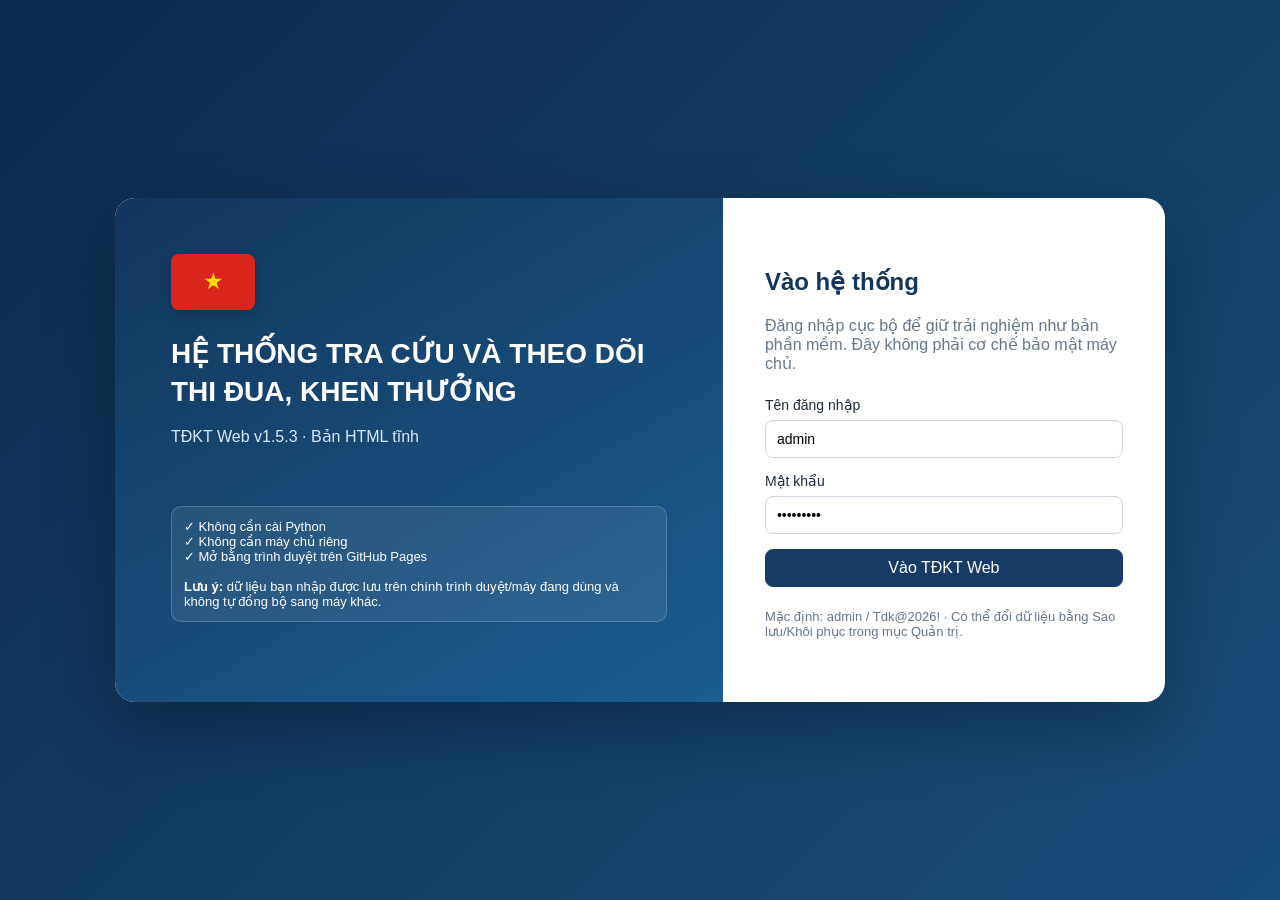
<file: change-password.html>
<!doctype html><html lang="vi"><head><meta charset="utf-8"><meta http-equiv="refresh" content="0;url=index.html"><title>TĐKT Web v1.5.3</title></head><body><p>Đang chuyển về <a href="index.html">TĐKT Web</a>…</p></body></html>
</file>
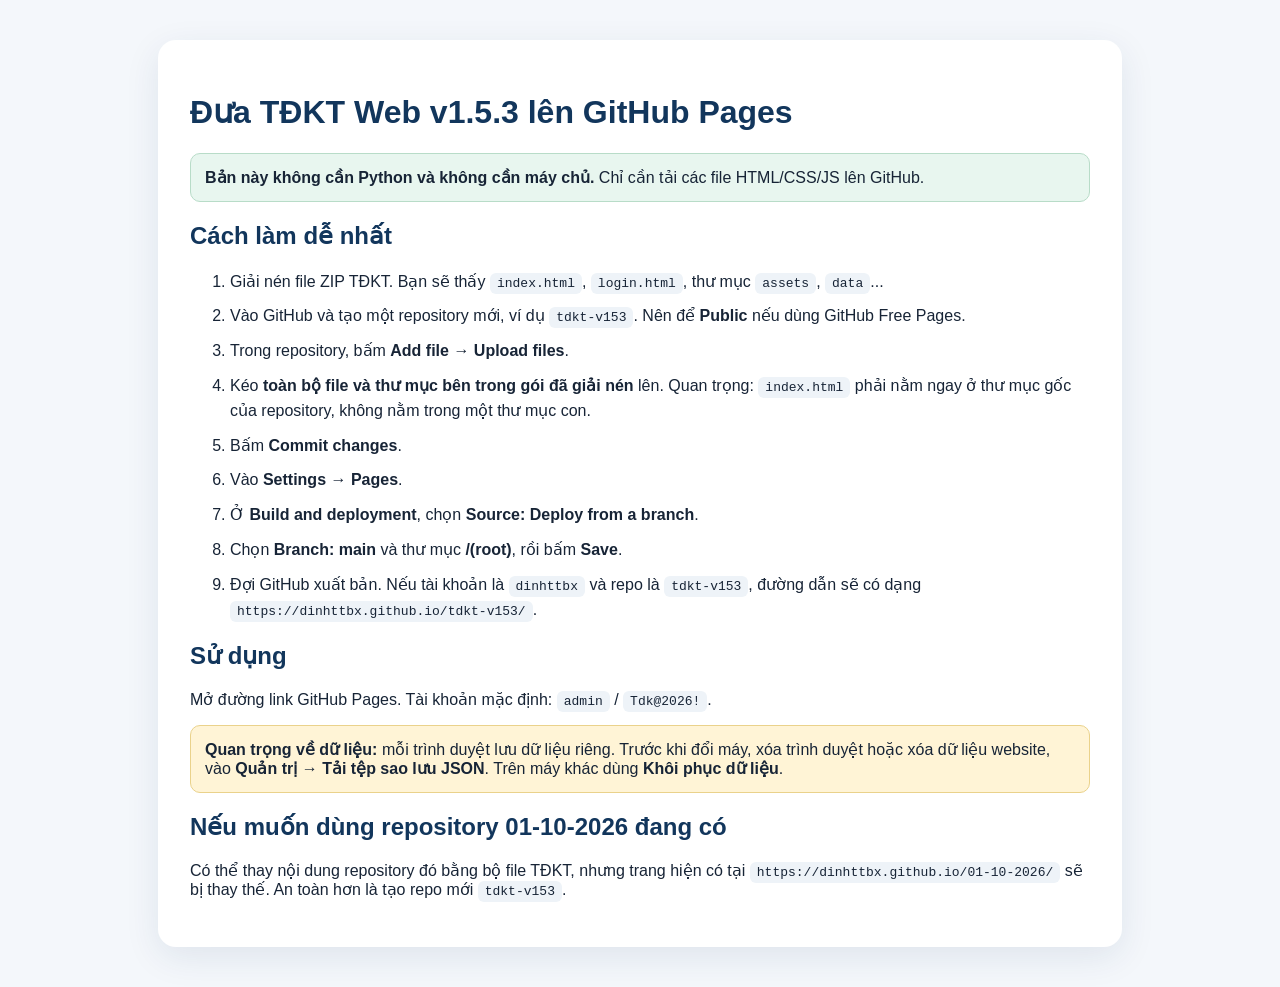
<file: HUONG_DAN_DUA_LEN_GITHUB_PAGES.html>
<!doctype html><html lang="vi"><head><meta charset="utf-8"><meta name="viewport" content="width=device-width,initial-scale=1"><title>Hướng dẫn đưa TĐKT v1.5.3 lên GitHub Pages</title><style>body{font-family:Segoe UI,Arial,sans-serif;background:#f4f7fb;color:#172436;margin:0}main{max-width:900px;margin:40px auto;background:#fff;padding:32px;border-radius:18px;box-shadow:0 10px 35px #12365c18}h1,h2{color:#12365c}code{background:#eef3f8;padding:3px 7px;border-radius:6px}li{margin:10px 0;line-height:1.55}.note{background:#fff4d6;border:1px solid #ead28b;padding:14px;border-radius:10px}.ok{background:#e8f6ef;border:1px solid #b8dcc8;padding:14px;border-radius:10px}</style></head><body><main><h1>Đưa TĐKT Web v1.5.3 lên GitHub Pages</h1><div class="ok"><b>Bản này không cần Python và không cần máy chủ.</b> Chỉ cần tải các file HTML/CSS/JS lên GitHub.</div><h2>Cách làm dễ nhất</h2><ol><li>Giải nén file ZIP TĐKT. Bạn sẽ thấy <code>index.html</code>, <code>login.html</code>, thư mục <code>assets</code>, <code>data</code>...</li><li>Vào GitHub và tạo một repository mới, ví dụ <code>tdkt-v153</code>. Nên để <b>Public</b> nếu dùng GitHub Free Pages.</li><li>Trong repository, bấm <b>Add file → Upload files</b>.</li><li>Kéo <b>toàn bộ file và thư mục bên trong gói đã giải nén</b> lên. Quan trọng: <code>index.html</code> phải nằm ngay ở thư mục gốc của repository, không nằm trong một thư mục con.</li><li>Bấm <b>Commit changes</b>.</li><li>Vào <b>Settings → Pages</b>.</li><li>Ở <b>Build and deployment</b>, chọn <b>Source: Deploy from a branch</b>.</li><li>Chọn <b>Branch: main</b> và thư mục <b>/(root)</b>, rồi bấm <b>Save</b>.</li><li>Đợi GitHub xuất bản. Nếu tài khoản là <code>dinhttbx</code> và repo là <code>tdkt-v153</code>, đường dẫn sẽ có dạng <code>https://dinhttbx.github.io/tdkt-v153/</code>.</li></ol><h2>Sử dụng</h2><p>Mở đường link GitHub Pages. Tài khoản mặc định: <code>admin</code> / <code>Tdk@2026!</code>.</p><div class="note"><b>Quan trọng về dữ liệu:</b> mỗi trình duyệt lưu dữ liệu riêng. Trước khi đổi máy, xóa trình duyệt hoặc xóa dữ liệu website, vào <b>Quản trị → Tải tệp sao lưu JSON</b>. Trên máy khác dùng <b>Khôi phục dữ liệu</b>.</div><h2>Nếu muốn dùng repository 01-10-2026 đang có</h2><p>Có thể thay nội dung repository đó bằng bộ file TĐKT, nhưng trang hiện có tại <code>https://dinhttbx.github.io/01-10-2026/</code> sẽ bị thay thế. An toàn hơn là tạo repo mới <code>tdkt-v153</code>.</p></main></body></html>
</file>
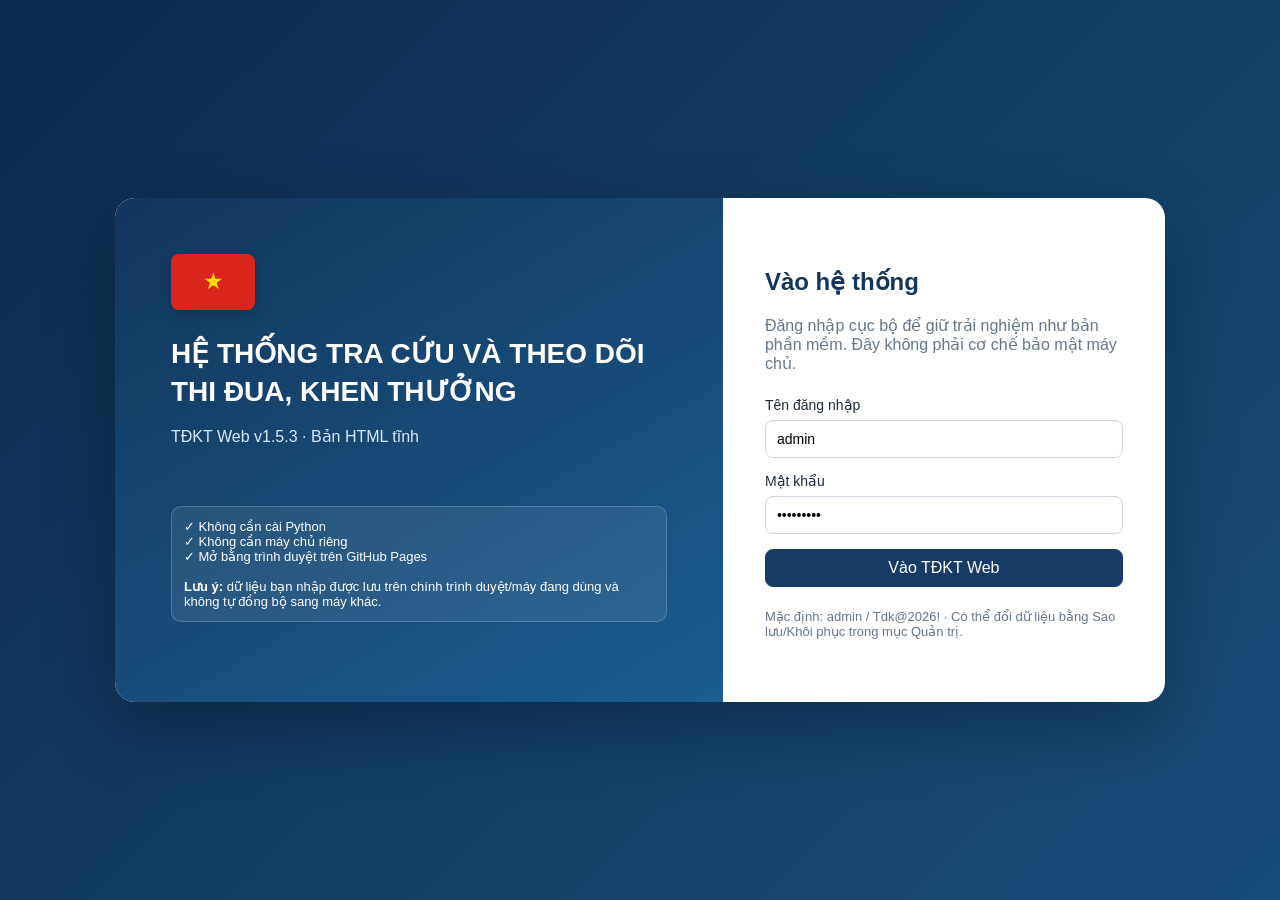
<file: login.html>
<!doctype html><html lang="vi"><head><meta charset="utf-8"><meta name="viewport" content="width=device-width,initial-scale=1"><title>Đăng nhập - TĐKT Web v1.5.3</title><link rel="stylesheet" href="assets/css/app.css?v=1.5.3-static-r3"></head><body class="login-body">
<div class="login-wrap"><section class="brand-panel"><div class="vn-flag" style="width:84px;height:56px;margin-bottom:18px"><span>★</span></div><h1>HỆ THỐNG TRA CỨU VÀ THEO DÕI<br>THI ĐUA, KHEN THƯỞNG</h1><p>TĐKT Web v1.5.3 · Bản HTML tĩnh</p><div class="security-note">✓ Không cần cài Python<br>✓ Không cần máy chủ riêng<br>✓ Mở bằng trình duyệt trên GitHub Pages<br><br><b>Lưu ý:</b> dữ liệu bạn nhập được lưu trên chính trình duyệt/máy đang dùng và không tự đồng bộ sang máy khác.</div></section>
<section class="login-card"><h2>Vào hệ thống</h2><p class="muted">Đăng nhập cục bộ để giữ trải nghiệm như bản phần mềm. Đây không phải cơ chế bảo mật máy chủ.</p><div id="msg"></div><form id="loginForm"><label>Tên đăng nhập<input name="username" value="admin" required autocomplete="username"></label><label>Mật khẩu<input type="password" name="password" value="Tdk@2026!" required autocomplete="current-password"></label><button class="btn primary" type="submit">Vào TĐKT Web</button></form><p class="help muted">Mặc định: admin / Tdk@2026! · Có thể đổi dữ liệu bằng Sao lưu/Khôi phục trong mục Quản trị.</p></section></div>
<script src="assets/js/local_api.js?v=1.5.3-static-r3"></script><script>
if(window.TDKT_LOCAL.isLoggedIn()) location='index.html';
document.getElementById('loginForm').onsubmit=async e=>{e.preventDefault();const msg=document.getElementById('msg');msg.innerHTML='<div class="muted">Đang mở dữ liệu cục bộ…</div>';const f=new FormData(e.target);try{await window.TDKT_LOCAL.login(f.get('username'),f.get('password'));location='index.html'}catch(err){msg.innerHTML='<div class="alert danger">'+String(err.message).replace(/[&<>]/g,'')+'</div>'}};
</script></body></html>
</file>
<file: assets/css/app.css>
:root{--navy:#12365c;--navy2:#0c2948;--blue:#1f5f99;--bg:#f4f7fb;--card:#fff;--text:#1b2a3a;--muted:#66778a;--line:#dce5ee;--green:#1c7c54;--greenbg:#e8f6ef;--yellow:#a66a00;--yellowbg:#fff4d6;--red:#b43d3d;--redbg:#fdeaea;--shadow:0 8px 24px rgba(18,54,92,.08)}*{box-sizing:border-box}body{margin:0;font-family:"Segoe UI",Arial,sans-serif;background:var(--bg);color:var(--text)}button,input,select,textarea{font:inherit}.app-shell{display:flex;min-height:100vh}.sidebar{width:260px;background:linear-gradient(180deg,var(--navy2),var(--navy));color:#fff;position:fixed;inset:0 auto 0 0;display:flex;flex-direction:column;z-index:30;box-shadow:8px 0 24px rgba(0,0,0,.08)}.sidebar-brand{display:flex;gap:12px;align-items:center;padding:20px;border-bottom:1px solid rgba(255,255,255,.12)}.mark,.emblem{width:52px;height:52px;border-radius:14px;display:grid;place-items:center;background:#fff;color:var(--navy);font-weight:800;letter-spacing:.5px}.sidebar-brand small{display:block;color:#cfe0ef;margin-top:4px}.sidebar nav{padding:12px;overflow:auto}.sidebar nav a{display:flex;gap:12px;align-items:center;color:#dceaf6;text-decoration:none;padding:12px 14px;border-radius:9px;margin:4px 0;font-size:14.5px}.sidebar nav a:hover,.sidebar nav a.active{background:rgba(255,255,255,.13);color:#fff}.sidebar-foot{margin-top:auto;padding:16px 20px;display:grid;gap:10px;border-top:1px solid rgba(255,255,255,.12)}.demo-badge{font-size:11px;font-weight:700;background:#ffe08a;color:#5a4100;padding:5px 8px;border-radius:6px;width:max-content}.main{margin-left:260px;width:calc(100% - 260px)}.topbar{height:76px;background:#fff;border-bottom:1px solid var(--line);display:flex;align-items:center;gap:16px;padding:0 24px;position:sticky;top:0;z-index:20}.topbar h1{font-size:20px;margin:0;color:var(--navy)}.topbar small{color:var(--muted)}.icon-btn{display:none;border:0;background:transparent;font-size:22px}.userbox{margin-left:auto;display:flex;align-items:center;gap:14px;text-align:right}.userbox small{display:block}.content{padding:24px;max-width:1500px;margin:auto}.loading{padding:40px;text-align:center;color:var(--muted)}.grid{display:grid;gap:18px}.grid.cards{grid-template-columns:repeat(6,minmax(140px,1fr))}.card{background:var(--card);border:1px solid var(--line);border-radius:14px;box-shadow:var(--shadow);padding:18px}.metric{min-height:130px}.metric .k{font-size:28px;font-weight:800;color:var(--navy);margin:8px 0}.metric .label{color:var(--muted);font-size:13px}.metric .icon{font-size:22px}.section-title{display:flex;align-items:center;justify-content:space-between;gap:12px;margin:24px 0 12px}.section-title h2{font-size:18px;margin:0;color:var(--navy)}.toolbar{display:flex;gap:10px;flex-wrap:wrap;align-items:center}.btn{border:1px solid var(--line);background:#fff;padding:9px 14px;border-radius:8px;cursor:pointer;text-decoration:none;color:var(--text);display:inline-flex;gap:7px;align-items:center}.btn.primary{background:var(--blue);border-color:var(--blue);color:#fff}.btn.success{background:var(--green);border-color:var(--green);color:#fff}.btn.danger{background:var(--red);border-color:var(--red);color:#fff}.btn.ghost{background:transparent}.btn:disabled{opacity:.5;cursor:not-allowed}.input,select,textarea,input{border:1px solid #cdd8e2;background:#fff;border-radius:8px;padding:9px 11px;outline:none;min-height:38px}.input:focus,input:focus,select:focus,textarea:focus{border-color:#4c8dca;box-shadow:0 0 0 3px rgba(76,141,202,.12)}.search{min-width:320px}.table-wrap{overflow:auto;background:#fff;border:1px solid var(--line);border-radius:12px;box-shadow:var(--shadow)}table{width:100%;border-collapse:collapse;font-size:14px}th{background:#edf3f8;color:var(--navy);text-align:left;padding:11px;border-bottom:1px solid var(--line);white-space:nowrap}td{padding:11px;border-bottom:1px solid #edf1f5;vertical-align:top}tr:hover td{background:#fbfdff}.badge{display:inline-block;padding:4px 8px;border-radius:999px;font-size:12px;font-weight:700}.badge.green{color:var(--green);background:var(--greenbg)}.badge.yellow{color:var(--yellow);background:var(--yellowbg)}.badge.red{color:var(--red);background:var(--redbg)}.badge.gray{color:#5c6670;background:#edf0f3}.alert{padding:12px 14px;border-radius:9px;margin:12px 0}.alert.warning{background:var(--yellowbg);color:#6b4800;border:1px solid #f0d68a}.alert.danger{background:var(--redbg);color:#7d2525;border:1px solid #f1bcbc}.alert.info{background:#eaf3fb;color:#174d7a;border:1px solid #c5dff3}.muted{color:var(--muted)}.form-grid{display:grid;grid-template-columns:repeat(2,minmax(0,1fr));gap:12px}.form-grid .full{grid-column:1/-1}.form-grid label{font-size:13px;color:#435364;display:grid;gap:6px}.modal{position:fixed;inset:0;background:rgba(3,21,38,.48);display:none;align-items:center;justify-content:center;padding:18px;z-index:50}.modal.show{display:flex}.modal-card{background:#fff;border-radius:14px;max-width:720px;width:100%;max-height:90vh;overflow:auto;padding:22px;box-shadow:0 20px 60px rgba(0,0,0,.25)}.modal-card h3{margin-top:0;color:var(--navy)}.result-box{border:1px solid var(--line);border-radius:12px;padding:16px;margin:12px 0;background:#fff}.result-head{display:flex;gap:12px;align-items:flex-start;justify-content:space-between}.quote{background:#f7f4ed;border-left:4px solid #b5975a;padding:12px 14px;white-space:pre-wrap}.timeline{display:grid;gap:10px}.timeline-item{display:grid;grid-template-columns:80px 1fr;gap:14px}.year-dot{background:var(--navy);color:#fff;border-radius:10px;padding:8px;text-align:center;height:max-content;font-weight:700}.login-body{min-height:100vh;background:linear-gradient(135deg,#0d2b4c,#174d7a);display:grid;place-items:center;padding:24px}.login-wrap{max-width:1050px;width:100%;display:grid;grid-template-columns:1.1fr .8fr;background:#fff;border-radius:20px;overflow:hidden;box-shadow:0 26px 70px rgba(0,0,0,.28)}.brand-panel{background:linear-gradient(150deg,#12365c,#1a5d91);color:#fff;padding:56px}.brand-panel h1{font-size:28px;line-height:1.35;margin:25px 0 12px}.brand-panel p{color:#d9ebf8}.security-note{margin-top:60px;padding:12px;border:1px solid rgba(255,255,255,.2);border-radius:10px;background:rgba(255,255,255,.08);font-size:13px}.login-card{padding:50px 42px}.login-card h2{color:var(--navy)}.login-card form{display:grid;gap:15px;margin-top:24px}.login-card label{display:grid;gap:7px;font-size:14px}.login-card .btn{justify-content:center}.help{font-size:13px;color:var(--muted);margin-top:22px}.empty{padding:30px;text-align:center;color:var(--muted)}@media(max-width:1200px){.grid.cards{grid-template-columns:repeat(3,1fr)}}@media(max-width:850px){.sidebar{transform:translateX(-100%);transition:.25s}.sidebar.open{transform:translateX(0)}.main{margin-left:0;width:100%}.icon-btn{display:block}.userbox div{display:none}.content{padding:16px}.grid.cards{grid-template-columns:repeat(2,1fr)}.login-wrap{grid-template-columns:1fr}.brand-panel{padding:32px}.security-note{margin-top:25px}.login-card{padding:32px}.form-grid{grid-template-columns:1fr}.search{min-width:0;width:100%}}@media(max-width:520px){.grid.cards{grid-template-columns:1fr}.topbar small{display:none}.topbar{padding:0 12px}.content{padding:12px}.brand-panel h1{font-size:22px}}

/* v1.2.0 - giao diện tra cứu pháp lý và lộ trình */
:root{--blue:#173b67;--blue2:#235a91;--ink:#172436;--muted:#66768a;--line:#dfe6ee;--soft:#f5f8fb;--green:#16794d;--amber:#a96b00;--red:#b42318;--shadow:0 8px 28px rgba(22,52,85,.08)}
.content{max-width:1480px;margin:0 auto;padding:28px 30px 50px}
.topbar{box-shadow:0 1px 0 rgba(10,35,62,.08)}
.card,.result-box,.standard-card,.hero-panel{box-shadow:var(--shadow)}
.hero-panel{background:linear-gradient(135deg,#f7fbff 0%,#eef5fb 52%,#f9fbfd 100%);border:1px solid #d8e5f1;border-radius:20px;padding:26px 28px;margin-bottom:20px;display:flex;gap:28px;align-items:center;justify-content:space-between}
.hero-panel h2{font-size:28px;line-height:1.18;margin:5px 0 8px;color:#14375f}.hero-panel p{color:var(--muted);max-width:820px;margin:0;line-height:1.6}.eyebrow{font-size:11px;font-weight:800;letter-spacing:.12em;color:#35658f}.search-panel{min-width:420px;max-width:600px;flex:1}.input.xl{height:52px;font-size:16px;border-radius:14px;padding:0 16px;background:white}.filter-chips{display:flex;gap:7px;flex-wrap:wrap;margin-top:10px}.chip{border:1px solid #cddbea;background:#fff;color:#35516f;border-radius:999px;padding:7px 11px;font-weight:700;cursor:pointer}.chip.active{background:#173b67;color:white;border-color:#173b67}.legal-method{display:flex;gap:15px;align-items:flex-start;margin:0 0 18px;background:#fff}.method-icon{width:42px;height:42px;border-radius:12px;background:#e9f2fb;display:grid;place-items:center;font-size:21px}.legal-method p{margin:5px 0 8px;color:#516579}.source-strip{display:flex;gap:6px;flex-wrap:wrap}.source-pill{font-size:11px;padding:5px 8px;border-radius:999px;background:#eef3f7}.source-pill.ok{color:#176143;background:#e9f7ef}.source-pill.warn{color:#805600;background:#fff4d6}.result-count{margin:12px 0;color:#536579}.standard-card{background:white;border:1px solid #dee7ef;border-radius:18px;padding:22px 24px;margin:14px 0}.standard-top{display:flex;justify-content:space-between;gap:16px;align-items:flex-start}.standard-type{font-size:11px;letter-spacing:.1em;color:#3b6d99;font-weight:800}.standard-card h3{font-size:21px;color:#182f49;margin:4px 0 6px}.meta-row{display:flex;gap:10px;flex-wrap:wrap;color:#68788b;font-size:12px}.meta-row span{padding-right:10px;border-right:1px solid #d9e1e8}.meta-row span:last-child{border-right:0}.legal-method-inline{margin:15px 0;background:#f7fafc;border-left:4px solid #2d679b;padding:10px 12px;color:#53697e;font-size:13px;line-height:1.55}.standard-grid{display:grid;grid-template-columns:minmax(0,2fr) minmax(270px,.85fr);gap:24px;margin-top:16px}.standard-grid h4{margin:0 0 11px;color:#263d55}.legal-chain{display:flex;flex-direction:column;gap:10px}.legal-ref{display:grid;grid-template-columns:30px 1fr;gap:10px;background:#fbfcfd;border:1px solid #e1e8ef;border-radius:13px;padding:12px}.legal-ref-index{width:28px;height:28px;border-radius:50%;background:#173b67;color:#fff;display:grid;place-items:center;font-weight:800;font-size:12px}.legal-ref-head{display:flex;align-items:center;gap:8px;flex-wrap:wrap}.legal-ref-head>span:not(.badge){font-size:12px;color:#52677c;background:#edf3f7;padding:3px 7px;border-radius:8px}.amendment-tag{color:#745400;background:#fff4cf;border:1px solid #f4dfa0;padding:5px 8px;border-radius:8px;font-size:12px;margin-top:7px;display:inline-block}.quote.compact{margin:8px 0 5px;padding:10px 12px;font-size:13px;line-height:1.55;background:#fff;border-left:3px solid #7ea3c5}.legal-actions{display:flex;gap:14px;flex-wrap:wrap;margin-top:7px;font-size:12px;color:#6a7887}.legal-actions a{font-weight:700;color:#1d5c91;text-decoration:none}.info-block{background:#f8fafc;border:1px solid #e4eaf0;border-radius:12px;padding:12px 13px;margin-bottom:10px}.info-block b{color:#29455e}.info-block p{margin:5px 0 0;color:#617284;line-height:1.5}.note-line{margin-top:13px;color:#5a6b7b;font-size:13px;border-top:1px dashed #dae2e9;padding-top:12px}.empty.big{padding:48px 24px;font-size:16px;text-align:center}.compact-hero,.roadmap-hero{align-items:flex-end}.roadmap-result{border-radius:18px;padding:22px;margin-top:16px}.earliest{display:flex;justify-content:space-between;align-items:center;background:#eaf5ef;color:#236044;border:1px solid #cee7d8;border-radius:12px;padding:10px 13px;margin:12px 0}.earliest b{font-size:22px}.progress-steps{display:grid;gap:9px;margin-top:15px}.progress-step{display:grid;grid-template-columns:32px 1fr;gap:10px;border:1px solid #e1e7ed;border-radius:12px;padding:11px 12px;background:#fff}.step-dot{width:28px;height:28px;border-radius:50%;display:grid;place-items:center;color:white;font-weight:900;background:#7d8790}.progress-step.pass .step-dot{background:#178052}.progress-step.fail .step-dot{background:#c33b30}.progress-step.review .step-dot{background:#b47a00}.progress-step .missing{color:#a3312a;font-size:12px;margin-top:4px}.progress-step .basis{color:#396b95;font-size:12px;margin-top:4px;font-weight:700}.legal-details{margin-top:16px;border-top:1px solid #e1e7ed;padding-top:11px}.legal-details summary{cursor:pointer;font-weight:800;color:#315f87;margin-bottom:10px}
@media(max-width:980px){.hero-panel{display:block}.search-panel{min-width:0;max-width:none;margin-top:18px}.standard-grid{grid-template-columns:1fr}.content{padding:20px 16px}.compact-hero .toolbar,.roadmap-hero .toolbar{margin-top:18px}}

/* v1.2.0 - hồ sơ thành tích theo năm + tra cứu đầy đủ */
.annual-hero{align-items:flex-end}.annual-pick{gap:14px}.annual-pick label{display:grid;gap:5px;font-size:12px;color:var(--muted)}.annual-editor{padding:20px}.annual-detail{margin-top:18px}.annual-grid{display:grid;grid-template-columns:repeat(2,minmax(0,1fr));gap:16px}.annual-section{border:1px solid #dfe7ef;border-radius:16px;padding:17px;background:linear-gradient(180deg,#fff,#fbfdff)}.annual-section-head{display:flex;gap:11px;align-items:flex-start;margin-bottom:14px}.annual-section-head .num{width:32px;height:32px;border-radius:10px;background:#173b67;color:#fff;display:grid;place-items:center;font-weight:800}.annual-section-head h3{margin:1px 0 3px;color:#193a5c;font-size:16px}.annual-section-head p{margin:0;color:#6b7a8a;font-size:12px;line-height:1.45}.item-list{display:grid;gap:7px;margin-bottom:12px}.achievement-item{display:flex;gap:10px;align-items:center;justify-content:space-between;padding:10px 11px;border:1px solid #e3e9ef;background:#f8fbfd;border-radius:10px}.achievement-item b{display:block;color:#233d56;font-size:13px}.achievement-item small{display:block;color:#708091;margin-top:3px}.btn.compact{padding:5px 8px;font-size:12px}.danger-outline{color:#a52a2a;border-color:#e8bcbc;background:#fff}.empty.slim{padding:13px;border:1px dashed #dce4eb;border-radius:10px}.mini-tag{display:inline-block;padding:3px 7px;margin:2px;border-radius:999px;background:#edf2f7;color:#4c6074;font-size:11px;white-space:nowrap}.mini-tag.blue{background:#e8f1fb;color:#1d5b8f}.mini-tag.green{background:#e8f6ef;color:#176b48}.annual-table td{min-width:120px}.annual-table td:nth-child(2){min-width:190px}.annual-table td:nth-child(4),.annual-table td:nth-child(5){min-width:230px}
.full-standard{padding:0;overflow:hidden}.full-standard .standard-top{padding:20px 22px;border-bottom:1px solid #e5ebf1;background:linear-gradient(180deg,#fff,#fbfdff)}.source-link{display:inline-flex;padding:5px 8px;border-radius:8px;background:#eef5fb;color:#1d5e94;text-decoration:none;font-size:11px;font-weight:700;margin:2px}.summary-matrix{display:grid;grid-template-columns:220px minmax(0,1fr)}.matrix-label{background:#f3f7fa;color:#25445f;font-weight:800;padding:14px 16px;border-right:1px solid #e0e8ef;border-bottom:1px solid #e5ebf1}.matrix-value{padding:14px 18px;border-bottom:1px solid #e5ebf1;line-height:1.6;color:#44586c}.matrix-value details{margin-top:9px}.matrix-value summary{cursor:pointer;color:#245b88;font-weight:700}.law-text{white-space:pre-wrap;margin-top:10px;background:#faf8f2;border-left:3px solid #b79b5c;padding:12px 13px;border-radius:6px;font-size:13px;color:#37495c;max-height:440px;overflow:auto}.current-source{font-size:12px;color:#5e7286;margin-bottom:7px}.compact-alert{margin:7px 0;padding:9px 11px}.reward-highlight{font-weight:700;color:#1f6044;background:#f7fcf9}.standard-footer{display:flex;justify-content:space-between;gap:12px;align-items:center;padding:12px 18px;background:#fbfcfd;color:#718090;font-size:11px}
@media(max-width:1050px){.annual-grid{grid-template-columns:1fr}.summary-matrix{grid-template-columns:1fr}.matrix-label{border-right:0;padding-bottom:6px}.matrix-value{padding-top:5px}.standard-footer{align-items:flex-start;flex-direction:column}}

/* v1.3.0 - hồ sơ cá nhân + tích hợp tiêu chuẩn/lộ trình */
.person-table th,.person-table td{white-space:nowrap}.person-table td:nth-child(2){min-width:190px}.person-table td:nth-child(5),.person-table td:nth-child(6){min-width:180px}.personnel-form .req{color:#b42318}.form-actions{display:flex;justify-content:flex-end;gap:8px}
.integrated-hero{align-items:center}.mode-switch{display:flex;gap:8px;background:#eaf1f7;border:1px solid #d2deea;padding:5px;border-radius:14px;min-width:max-content}.mode-btn{border:0;background:transparent;padding:10px 14px;border-radius:10px;color:#4f657a;font-weight:800;cursor:pointer}.mode-btn.active{background:#173b67;color:#fff;box-shadow:0 4px 12px rgba(23,59,103,.18)}.lookup-tools{padding:15px 18px}.lookup-search{display:flex;align-items:center;gap:14px;flex-wrap:wrap}.lookup-search .search{flex:1;min-width:320px}.lookup-search .filter-chips{margin:0}.roadmap-control{display:grid;grid-template-columns:minmax(260px,.75fr) minmax(520px,1.25fr);gap:24px;align-items:end;padding:22px}.control-intro h3{margin:4px 0 7px;color:#173b67}.control-intro p{margin:0;color:#647589;line-height:1.55}.roadmap-form{display:grid;grid-template-columns:1fr 1.35fr 130px auto;gap:10px;align-items:end}.roadmap-form label{display:grid;gap:5px;font-size:12px;color:#65778a}.roadmap-form select,.roadmap-form input{width:100%}.roadmap-profile{display:flex;justify-content:space-between;gap:18px;align-items:center;background:linear-gradient(135deg,#173b67,#245e96);color:white;border-radius:18px;padding:21px 23px;margin:18px 0 12px}.roadmap-profile h3{margin:4px 0;font-size:23px}.roadmap-profile .muted{color:#d8e8f6}.roadmap-profile .eyebrow{color:#b9d7ef}.target-focus{min-width:260px;background:rgba(255,255,255,.12);border:1px solid rgba(255,255,255,.2);border-radius:13px;padding:11px 13px}.target-focus span{display:block;font-size:11px;color:#d8e8f6;margin-bottom:4px}.target-focus b{line-height:1.35}.section-title.inner{margin:24px 0 10px}.section-title.inner h3{margin:0;color:#183c62}.history-strip{display:grid;grid-template-columns:repeat(auto-fit,minmax(220px,1fr));gap:10px}.history-year{background:#fff;border:1px solid #dfe7ef;border-radius:14px;padding:12px;box-shadow:0 5px 16px rgba(30,65,100,.05)}.history-year-top{display:flex;align-items:flex-start;justify-content:space-between;gap:9px;border-bottom:1px dashed #dde5ec;padding-bottom:8px;margin-bottom:8px}.history-year-top b{font-size:20px;color:#173b67}.history-year-top span{font-size:11px;color:#627386;text-align:right;max-width:145px}.history-facts{display:grid;gap:5px}.fact{display:block;padding:5px 7px;border-radius:8px;font-size:11px;line-height:1.35;background:#f1f4f7;color:#495e73}.fact.title{background:#eaf2fb;color:#1c578a}.fact.reward{background:#eaf7f0;color:#176b49}.fact.initiative{background:#fff7df;color:#7c5a00}.roadmap-card{background:#fff;border:1px solid #dfe7ef;border-radius:18px;padding:20px 22px;margin:16px 0;box-shadow:var(--shadow);border-left:5px solid #8290a0}.roadmap-card.outcome-pass{border-left-color:#178052}.roadmap-card.outcome-fail{border-left-color:#c33b30}.roadmap-card.outcome-review{border-left-color:#b47a00}.roadmap-card-head{display:flex;justify-content:space-between;align-items:flex-start;gap:18px}.roadmap-card-head h3{margin:5px 0;color:#183c62;font-size:19px}.road-code{font-size:11px;color:#5a7187;background:#eef3f7;padding:4px 7px;border-radius:7px;font-weight:800}.road-summary{display:grid;grid-template-columns:repeat(3,1fr);gap:9px;margin:14px 0}.road-summary>div{background:#f7f9fb;border:1px solid #e2e8ee;border-radius:11px;padding:10px 12px}.road-summary span{display:block;font-size:11px;color:#718093;margin-bottom:4px}.road-summary b{color:#263e56}.success-soft{background:#e9f7ef;color:#1b6043;border:1px solid #c9e7d6}.danger-soft{background:#fff0ef;color:#8f2c25;border:1px solid #f0cbc7}.condition-tree{margin-top:15px}.condition-group{border:1px solid #dde6ee;border-radius:14px;padding:12px;background:#fbfcfd;margin:10px 0}.condition-group.or-group{border-style:dashed;background:#f8fbff}.condition-group-head{display:flex;justify-content:space-between;gap:10px;align-items:center}.condition-group-head>div{display:flex;align-items:center;gap:8px}.logic-pill{font-size:10px;font-weight:900;letter-spacing:.08em;padding:4px 7px;border-radius:999px}.logic-pill.and{background:#e8f1fa;color:#285a86}.logic-pill.or{background:#fff1d4;color:#8a6200}.logic-help{font-size:12px;color:#687b8d;margin:8px 0 2px;padding:7px 9px;background:#fff;border-radius:8px;border:1px solid #e6edf3}.condition-children{display:grid;gap:8px;margin-top:9px}.condition-leaf{display:grid;grid-template-columns:32px 1fr;gap:10px;padding:11px 12px;background:white;border:1px solid #e0e7ed;border-radius:11px}.condition-leaf.pass{border-color:#cae8d7;background:#fbfefc}.condition-leaf.fail{border-color:#f0cfcb;background:#fffdfd}.condition-leaf.review{border-color:#eedfb6;background:#fffefa}.condition-icon{width:28px;height:28px;border-radius:50%;display:grid;place-items:center;color:white;font-weight:900;background:#7d8790}.condition-leaf.pass .condition-icon{background:#178052}.condition-leaf.fail .condition-icon{background:#c33b30}.condition-leaf.review .condition-icon{background:#b47a00}.condition-title-row{display:flex;justify-content:space-between;gap:10px;align-items:flex-start}.used-data,.missing-box{margin-top:7px;padding:8px 10px;border-radius:9px;font-size:12px;line-height:1.45}.used-data{background:#f1f6fa;color:#445f77}.missing-box{background:#fff1ef;color:#91372f}.used-data span,.missing-box span{display:block;font-size:10px;font-weight:900;letter-spacing:.04em;margin-bottom:3px;text-transform:uppercase}.condition-explain{margin-top:6px;font-size:12px}.alternative-not-needed{opacity:.6}.alternative-not-needed:before{content:'Phương án thay thế không bắt buộc vì nhóm HOẶC đã có phương án đạt';display:block;font-size:10px;color:#6d7b88;margin:0 0 3px 4px}.earliest-note{font-size:11px;color:#718091;margin-top:10px}.road-from-standard{margin-left:7px}.standard-footer>div{display:flex;align-items:center;flex-wrap:wrap;justify-content:flex-end}
@media(max-width:1180px){.roadmap-control{grid-template-columns:1fr}.roadmap-form{grid-template-columns:1fr 1fr}.roadmap-form .btn{min-height:40px}.integrated-hero{display:block}.mode-switch{margin-top:16px;width:max-content}}
@media(max-width:760px){.mode-switch{width:100%;display:grid;grid-template-columns:1fr 1fr}.mode-btn{padding:9px 8px}.roadmap-form{grid-template-columns:1fr}.roadmap-profile{align-items:flex-start;flex-direction:column}.target-focus{min-width:0;width:100%}.road-summary{grid-template-columns:1fr}.history-strip{grid-template-columns:1fr}.condition-title-row{display:block}.condition-title-row .badge{margin-top:6px}.lookup-search .search{min-width:0}.standard-footer>div{justify-content:flex-start}.road-from-standard{margin:6px 0 0 0}}

/* v1.4.0 - banner nhận diện + theo dõi hằng năm khoa học hơn */
.vn-flag{width:54px;height:36px;border-radius:8px;background:#da251d;display:grid;place-items:center;box-shadow:0 5px 14px rgba(0,0,0,.16);flex:0 0 auto;overflow:hidden}.vn-flag span{color:#ffde00;font-size:23px;line-height:1;transform:translateY(-1px)}.vn-flag.small{width:38px;height:26px;border-radius:6px;box-shadow:none}.vn-flag.small span{font-size:17px}.vn-flag.large{width:76px;height:50px;border-radius:10px}.vn-flag.large span{font-size:32px}.sidebar-brand{padding:18px 18px}.sidebar-brand strong{letter-spacing:.03em}.topbar-identity{display:flex;align-items:center;gap:12px}.field-help{font-size:11px;color:#7a8998;line-height:1.35;font-weight:400}.personnel-form input[name="department_name"]{background:#fffdf8;border-color:#d9c99d}
.annual-banner{position:relative;overflow:hidden;display:grid;grid-template-columns:auto minmax(0,1fr) auto;gap:24px;align-items:center;background:linear-gradient(128deg,#102f53 0%,#174b7a 56%,#22679c 100%);color:#fff;border-radius:22px;padding:26px 28px;box-shadow:0 16px 38px rgba(14,47,82,.18);margin-bottom:16px}.annual-banner:after{content:"";position:absolute;width:260px;height:260px;border-radius:50%;right:-105px;top:-150px;background:rgba(255,255,255,.07)}.annual-banner:before{content:"";position:absolute;width:170px;height:170px;border-radius:50%;right:110px;bottom:-120px;background:rgba(255,222,0,.06)}.annual-banner>*{position:relative;z-index:1}.annual-banner-symbol{display:grid;gap:10px;justify-items:center}.calendar-mark{width:76px;background:rgba(255,255,255,.12);border:1px solid rgba(255,255,255,.18);border-radius:11px;padding:7px;text-align:center}.calendar-mark b{display:block;font-size:22px}.calendar-mark span{display:block;font-size:9px;letter-spacing:.14em;color:#d5e8f8}.annual-banner-copy .eyebrow{color:#bcdcf4}.annual-banner-copy h2{font-size:27px;line-height:1.2;margin:5px 0 9px;color:#fff;max-width:850px}.annual-banner-copy p{margin:0;color:#dcebf7;max-width:900px;line-height:1.58}.annual-year-box{min-width:210px;background:rgba(255,255,255,.1);border:1px solid rgba(255,255,255,.18);padding:14px;border-radius:14px;display:grid;gap:10px}.annual-year-box label{font-size:11px;font-weight:800;letter-spacing:.05em;color:#dbeaf6;display:grid;gap:5px}.annual-year-box input{width:100%;font-size:18px;font-weight:800;color:#173b67}.annual-year-box .btn{justify-content:center}
.annual-tabs{display:flex;gap:8px;margin:14px 0 18px;padding:5px;background:#e8eff6;border:1px solid #d5e0ea;border-radius:14px;width:max-content;max-width:100%;overflow:auto}.annual-tab{border:0;background:transparent;padding:10px 15px;border-radius:10px;color:#526b82;font-weight:800;white-space:nowrap;cursor:pointer}.annual-tab.active{background:#fff;color:#173b67;box-shadow:0 4px 12px rgba(24,58,95,.11)}.annual-tab-section{display:none}.annual-tab-section.active{display:block}.annual-metrics{display:grid;grid-template-columns:repeat(5,minmax(150px,1fr));gap:11px;margin-bottom:14px}.annual-metric{display:flex;align-items:center;gap:11px;background:#fff;border:1px solid #dfe7ef;border-radius:14px;padding:13px 14px;box-shadow:0 5px 18px rgba(24,57,91,.05)}.annual-metric .metric-icon{width:34px;height:34px;border-radius:10px;display:grid;place-items:center;background:#edf3f9;font-size:17px}.annual-metric b{font-size:21px;color:#173b67;display:block}.annual-metric span{font-size:11px;color:#6c7c8d}.annual-metric.amber .metric-icon{background:#fff3d9;color:#8a6200}.annual-metric.green .metric-icon{background:#e9f7ef;color:#176847}.annual-overview-card{padding:0;overflow:hidden}.overview-head{display:flex;justify-content:space-between;gap:20px;align-items:flex-end;padding:18px 20px;border-bottom:1px solid #e2e9ef;background:linear-gradient(180deg,#fff,#fbfdff)}.overview-head h3{margin:0 0 5px;color:#173b67}.overview-head p{margin:0;color:#6a7a8b;max-width:760px;font-size:12.5px;line-height:1.5}.overview-head .toolbar{justify-content:flex-end}.overview-head .input{min-width:230px}.annual-table.modern th{font-size:11px;text-transform:uppercase;letter-spacing:.035em;background:#f2f6f9}.annual-table.modern td{vertical-align:middle}.person-cell b{display:block;color:#213e59}.person-cell span{display:block;color:#7a8997;font-size:11px;margin-top:3px}.rating-text{display:inline-block;max-width:220px;line-height:1.4}.empty-value{color:#9aa6b1;font-style:italic;font-size:12px}.data-status{display:grid;gap:3px;min-width:150px}.data-status b{font-size:12px}.data-status span{font-size:10.5px;line-height:1.35;color:#758494}.data-status.ready b{color:#17714b}.data-status.locked b{color:#245f87}.data-status.missing b{color:#9c6200}.editor-head{display:flex;justify-content:space-between;align-items:flex-end;gap:20px;padding-bottom:16px;border-bottom:1px solid #e3e9ef}.editor-head h3{margin:4px 0 4px;color:#173b67}.editor-head p{margin:0;color:#6b7b8c;font-size:12.5px}.annual-person-head{display:flex;justify-content:space-between;gap:20px;align-items:flex-start;margin:2px 0 11px;padding:16px 18px;background:linear-gradient(135deg,#f3f8fc,#f9fbfd);border:1px solid #dce6ef;border-radius:15px}.annual-person-head h3{margin:4px 0;color:#173b67;font-size:21px}.annual-fact-strip{display:grid;grid-template-columns:repeat(4,1fr);gap:8px;margin:0 0 14px}.annual-fact{padding:10px 12px;border-radius:11px;border:1px solid #e1e8ee;background:#fafcfd}.annual-fact span{display:block;color:#718092;font-size:10.5px;text-transform:uppercase;letter-spacing:.04em}.annual-fact b{display:block;margin-top:3px;color:#455d73}.annual-fact.has{border-color:#cfe8da;background:#f7fcf9}.annual-fact.has b{color:#176847}.annual-section.primary-step{border-top:4px solid #27669b}.annual-section{transition:.15s ease}.annual-section:hover{box-shadow:0 7px 20px rgba(28,61,94,.07);transform:translateY(-1px)}.import-card{max-width:850px;margin:0 auto;display:grid;gap:18px}.import-card h3{margin:4px 0}.import-box{border:1px dashed #bfcfdd;background:#f8fbfd;border-radius:14px;padding:18px;display:grid;gap:14px}.annual-note{margin-top:14px;padding:11px 14px;border-radius:11px;background:#fffaf0;border:1px solid #ead8ae;color:#6f5720;font-size:12.5px;line-height:1.5}
@media(max-width:1180px){.annual-banner{grid-template-columns:auto 1fr}.annual-year-box{grid-column:1/-1;grid-template-columns:1fr auto;align-items:end}.annual-metrics{grid-template-columns:repeat(3,1fr)}.overview-head{align-items:flex-start;flex-direction:column}.overview-head .toolbar{justify-content:flex-start}.editor-head{align-items:flex-start;flex-direction:column}.annual-fact-strip{grid-template-columns:repeat(2,1fr)}}
@media(max-width:760px){.topbar-identity .vn-flag{display:none}.annual-banner{grid-template-columns:1fr;padding:20px}.annual-banner-symbol{display:flex;justify-content:flex-start}.annual-year-box{grid-column:auto;grid-template-columns:1fr}.annual-banner-copy h2{font-size:22px}.annual-tabs{width:100%}.annual-metrics{grid-template-columns:1fr 1fr}.overview-head .toolbar{width:100%}.overview-head .toolbar>*{flex:1;min-width:0}.annual-fact-strip{grid-template-columns:1fr 1fr}.annual-person-head{flex-direction:column}}
@media(max-width:480px){.annual-metrics{grid-template-columns:1fr}.annual-fact-strip{grid-template-columns:1fr}.annual-tab{padding:9px 11px}.vn-flag.large{width:62px;height:42px}.calendar-mark{width:62px}}

/* v1.4.1 - cố định ngữ cảnh năm + bước xác nhận hoàn tất cập nhật */
.annual-metrics{grid-template-columns:repeat(6,minmax(135px,1fr))}
.data-status.confirmed b{color:#176847}.data-status.confirmed span{color:#527365}
.annual-pick select:disabled,.annual-pick input:disabled{background:#eef3f7;color:#4e657b;border-color:#d4dee7;cursor:not-allowed}
.annual-context-lock{display:flex;flex-wrap:wrap;align-items:center;gap:7px;margin:0 0 14px;padding:10px 13px;border-radius:11px;background:#eef5fb;border:1px solid #d3e3ef;color:#4f667d;font-size:12px}.annual-context-lock b{color:#173b67;font-size:13px}.annual-context-lock span:last-child{margin-left:auto;color:#60778d}
.annual-confirm-panel{position:sticky;bottom:14px;z-index:8;margin-top:20px;padding:17px 18px;border-radius:16px;border:1px solid #bdd3e4;background:rgba(248,252,255,.97);box-shadow:0 14px 32px rgba(18,52,84,.16);display:flex;align-items:center;justify-content:space-between;gap:22px;backdrop-filter:blur(8px)}
.annual-confirm-panel.is-confirmed{border-color:#b8dcc8;background:rgba(247,253,249,.97)}
.annual-confirm-copy{min-width:0}.annual-confirm-copy h3{margin:3px 0 5px;color:#173b67}.annual-confirm-copy p{margin:0;color:#65788a;font-size:12.5px;line-height:1.5;max-width:760px}.annual-confirm-actions{display:flex;gap:9px;align-items:center;flex:0 0 auto}.annual-confirm-actions .btn.success{min-width:205px;justify-content:center;font-weight:800}
@media(max-width:1180px){.annual-metrics{grid-template-columns:repeat(3,1fr)}}
@media(max-width:760px){.annual-confirm-panel{position:static;flex-direction:column;align-items:stretch}.annual-confirm-actions{flex-direction:column-reverse}.annual-confirm-actions .btn{width:100%;justify-content:center}.annual-context-lock span:last-child{margin-left:0;width:100%}}
@media(max-width:480px){.annual-metrics{grid-template-columns:1fr}}

/* v1.5.0 - rà soát UX: task list + step indicator + summary box; tích hợp thử giả định */
.road-process{display:grid;grid-template-columns:repeat(4,1fr);gap:0;margin:18px 0;background:#fff;border:1px solid #dbe5ee;border-radius:15px;overflow:hidden;box-shadow:0 6px 20px rgba(18,52,84,.06)}
.road-step{display:flex;align-items:center;gap:10px;padding:13px 15px;border-right:1px solid #e3eaf0;min-height:68px}.road-step:last-child{border-right:0}.road-step>span{width:30px;height:30px;border-radius:50%;display:grid;place-items:center;background:#eaf1f7;color:#234f78;font-weight:800}.road-step.active>span{background:#173b67;color:#fff}.road-step b{display:block;color:#173b67;font-size:13px}.road-step small{display:block;color:#718194;margin-top:2px;font-size:10.5px}
.road-overview{display:grid;grid-template-columns:minmax(0,1.4fr) auto;gap:20px;align-items:center;padding:18px 20px;border-radius:16px;margin:16px 0;border:1px solid #dce5ed;background:#fff}.road-overview.outcome-pass{border-left:5px solid #19764e;background:#f7fcf9}.road-overview.outcome-fail{border-left:5px solid #b42318;background:#fffafa}.road-overview.outcome-review{border-left:5px solid #b57800;background:#fffcf4}.road-overview-main>span{font-size:10.5px;letter-spacing:.09em;font-weight:800;color:#6c7c8d}.road-overview-main h3{font-size:25px;margin:4px 0;color:#173b67}.road-overview-main p{margin:0;color:#627487;font-size:12.5px;line-height:1.5}.road-kpis{display:grid;grid-template-columns:repeat(3,100px);gap:8px}.road-kpis>div{padding:10px;text-align:center;border-radius:11px;background:#fff;border:1px solid #e1e8ee}.road-kpis b{display:block;font-size:20px;color:#173b67}.road-kpis span{font-size:10px;color:#718194}
.road-tasklist{background:#fff;border:1px solid #dfe7ee;border-radius:15px;margin:14px 0;overflow:hidden}.tasklist-head{padding:13px 15px;background:#f4f8fb;border-bottom:1px solid #e0e7ed}.tasklist-head b{display:block;color:#173b67}.tasklist-head span{display:block;font-size:11px;color:#708093;margin-top:2px}.road-task{display:grid;grid-template-columns:30px 1fr;gap:10px;align-items:start;padding:11px 15px;border-bottom:1px solid #edf1f4}.road-task:last-child{border-bottom:0}.road-task>span{width:24px;height:24px;border-radius:50%;display:grid;place-items:center;background:#fff2d9;color:#8a5b00;font-weight:800;font-size:11px}.road-task>div{font-size:13px;line-height:1.45;color:#3c5064}
.road-actions{display:flex;justify-content:flex-end;margin:12px 0 22px}.hyp-wrap{margin:22px 0;padding:20px;border-radius:18px;border:1px solid #d7e2eb;background:linear-gradient(145deg,#f8fbfe,#eef5fb)}.hyp-toggle-head{display:flex;justify-content:space-between;align-items:start;gap:18px;margin-bottom:13px}.hyp-toggle-head h3{margin:3px 0 4px;color:#173b67}.hyp-toggle-head p{margin:0;color:#65778a;font-size:12.5px}.hyp-card{box-shadow:none}.hyp-grid{display:grid;grid-template-columns:repeat(3,1fr);gap:12px;margin-bottom:14px}.hyp-grid label{display:grid;gap:6px;font-size:12px;color:#50667b}.simulation-warning{display:flex;align-items:center;justify-content:space-between;gap:18px;padding:11px 14px;border-radius:11px;background:#fff4d6;border:1px solid #e9ce7b;color:#725100;margin:16px 0}.simulation-warning b{font-size:12px;letter-spacing:.04em}.simulation-warning span{font-size:11.5px}.compare-strip{display:grid;grid-template-columns:1fr auto 1fr;align-items:center;gap:12px;background:#fff;border:1px solid #dbe5ed;border-radius:14px;padding:13px 16px;margin:14px 0}.compare-strip>div:not(.compare-arrow){display:flex;align-items:center;justify-content:space-between;gap:10px}.compare-strip span{font-size:11px;color:#687a8d}.compare-arrow{font-size:23px;color:#6f8497}
.current-law-box{margin:10px 0;padding:12px 14px;border-left:4px solid #1e6a9e;background:#f1f7fb;border-radius:4px 10px 10px 4px;white-space:pre-wrap;line-height:1.55}.current-law-box>span{display:block;font-size:10px;text-transform:uppercase;letter-spacing:.06em;color:#3a6b91;font-weight:800;margin-bottom:5px}.circular-box{margin-top:10px;padding:10px 12px;background:#f7fafc;border:1px solid #dde6ee;border-radius:10px;line-height:1.5}.verification-note{margin-top:9px;padding-top:8px;border-top:1px dashed #d8e0e7;color:#607386;font-size:11.5px;line-height:1.45}
.legal-page-hero{display:flex;justify-content:space-between;gap:24px;align-items:center;background:linear-gradient(135deg,#f4f9fd,#fff);border:1px solid #dbe7f0;border-radius:18px;padding:22px 24px;box-shadow:var(--shadow)}.legal-page-hero h2{margin:4px 0;color:#173b67}.legal-page-hero p{margin:0;color:#65778a;max-width:850px}.core-doc td{background:#fbfdff}.core-doc:hover td{background:#f7fbfe}.core-label{display:inline-block;margin-top:5px;padding:3px 6px;border-radius:999px;background:#e7f3fb;color:#245e89;font-size:9px;font-weight:800;letter-spacing:.04em}.history-docs{margin-top:20px}.history-docs>summary{cursor:pointer;font-weight:800;color:#50697f;padding:12px 0}.mini{font-size:10.5px}
@media(max-width:1050px){.road-process{grid-template-columns:1fr 1fr}.road-step:nth-child(2){border-right:0}.road-step:nth-child(-n+2){border-bottom:1px solid #e3eaf0}.hyp-grid{grid-template-columns:1fr 1fr}.road-overview{grid-template-columns:1fr}.road-kpis{grid-template-columns:repeat(3,1fr)}}
@media(max-width:700px){.road-process{grid-template-columns:1fr}.road-step{border-right:0;border-bottom:1px solid #e3eaf0}.road-step:last-child{border-bottom:0}.hyp-grid{grid-template-columns:1fr}.hyp-toggle-head,.legal-page-hero,.simulation-warning{flex-direction:column}.compare-strip{grid-template-columns:1fr}.compare-arrow{text-align:center;transform:rotate(90deg)}.road-kpis{grid-template-columns:1fr 1fr 1fr}}
/* v1.5.3 - reward basis classification */
.reward-basis-item{align-items:flex-start;gap:12px}.reward-basis-item>div:first-child{display:flex;flex-direction:column;gap:4px}.reward-item-actions{display:flex;gap:6px;align-items:center;flex-wrap:wrap}.warn-text{color:#9a5b00;font-weight:700}.reward-basis-item small{display:block}
</file>
